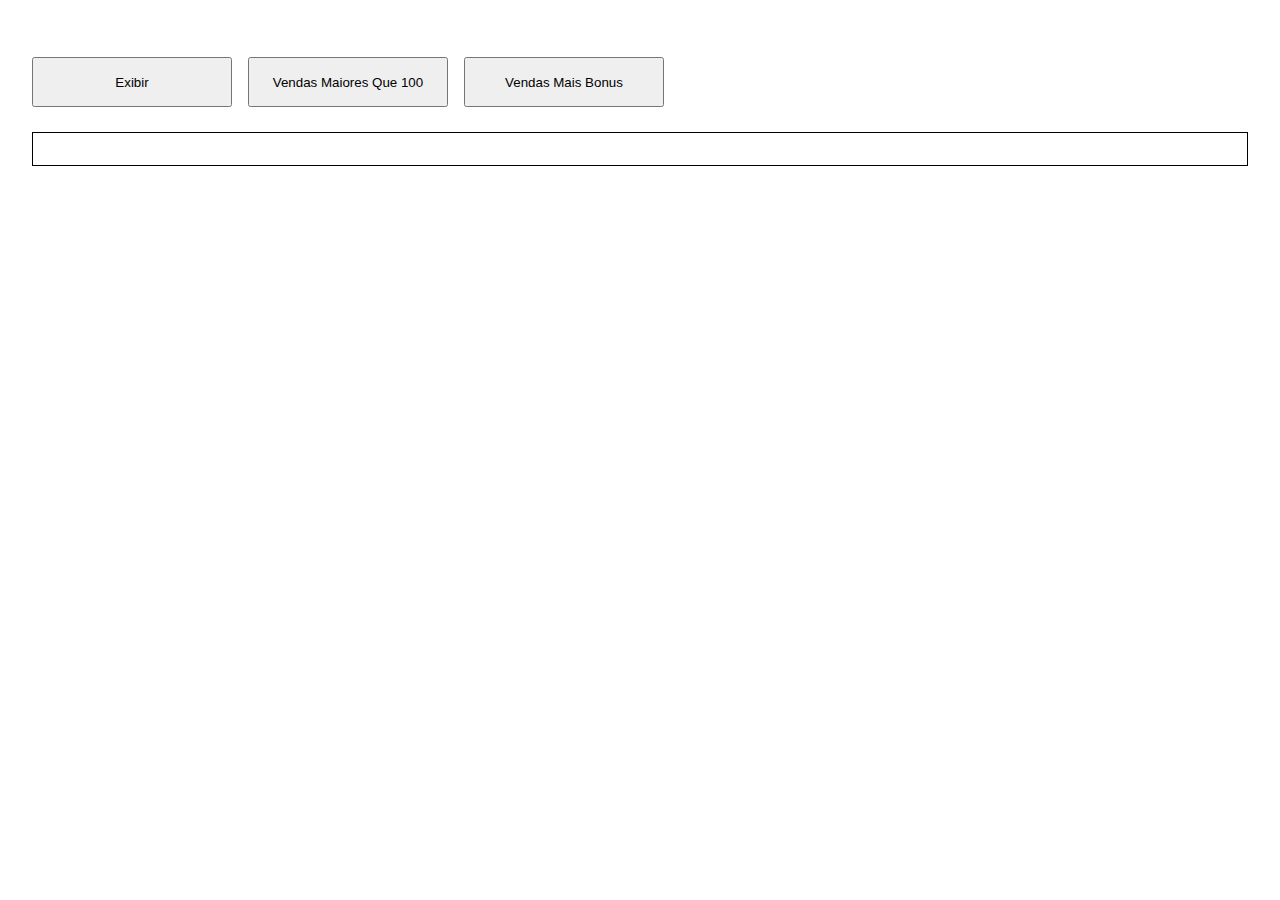
<file: index.html>
<!DOCTYPE html>
<html lang="pt-br">
<head>
    <meta charset="UTF-8">
    <meta name="viewport" content="width=device-width, initial-scale=1.0">
    <link rel="stylesheet" href="style.css">
    <script src="./main.js" defer></script>
    <title>Array</title>
</head>
<body>
    <main>
        <div class="action">
            <button class="exibir" id="exibir">Exibir</button>
            <button class="botar" id="vendas100">Vendas Maiores Que 100</button>
            <button id="bonus">Vendas Mais Bonus</button>
        </div>
        <div class="data-conteiner" id="data-conteiner"></div>
    </main>
</body>
</html>
</file>
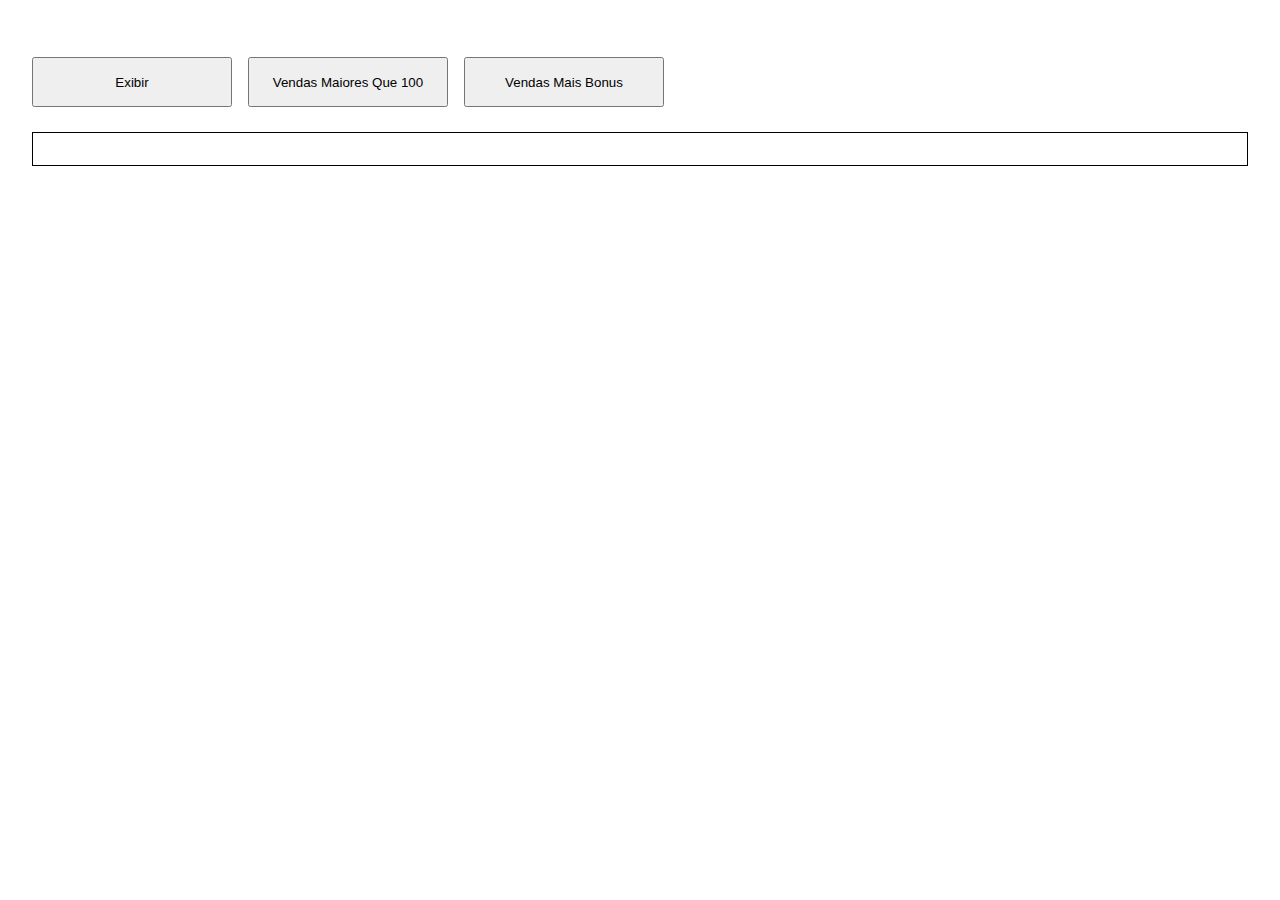
<file: array/index.html>
<!DOCTYPE html>
<html lang="pt-br">
<head>
    <meta charset="UTF-8">
    <meta name="viewport" content="width=device-width, initial-scale=1.0">
    <link rel="stylesheet" href="style.css">
    <script src="./main.js" defer></script>
    <title>Array</title>
</head>
<body>
    <main>
        <div class="action">
            <button class="exibir" id="exibir">Exibir</button>
            <button class="botar" id="vendas100">Vendas Maiores Que 100</button>
            <button id="bonus">Vendas Mais Bonus</button>
        </div>
        <div class="data-conteiner" id="data-conteiner"></div>
    </main>
</body>
</html>
</file>
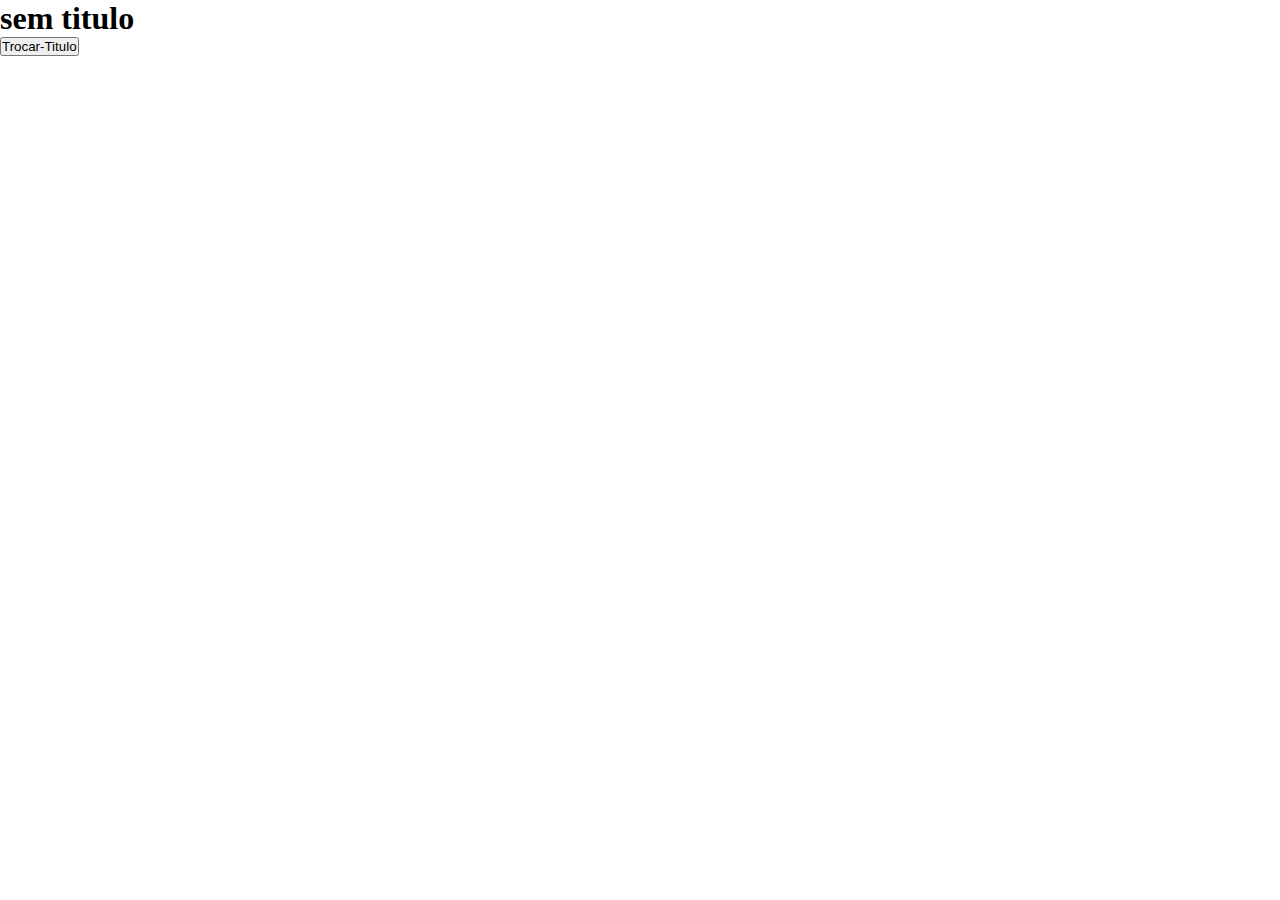
<file: cores/index.html>
<!DOCTYPE html>
<html lang="pt-br">
<head>
    <meta charset="UTF-8">
    <meta name="viewport" content="width=device-width, initial-scale=1.0">
    <link rel="stylesheet" href="style.css">
    <script src="./app.js" defer></script>
    <title>MANIPULANDO TEXTO</title>
</head>
<body>
    <h1 id="titulo">sem titulo</h1>
    <button id="trocar-cor" >Trocar-Titulo</button>
</body>
</html>
</file>
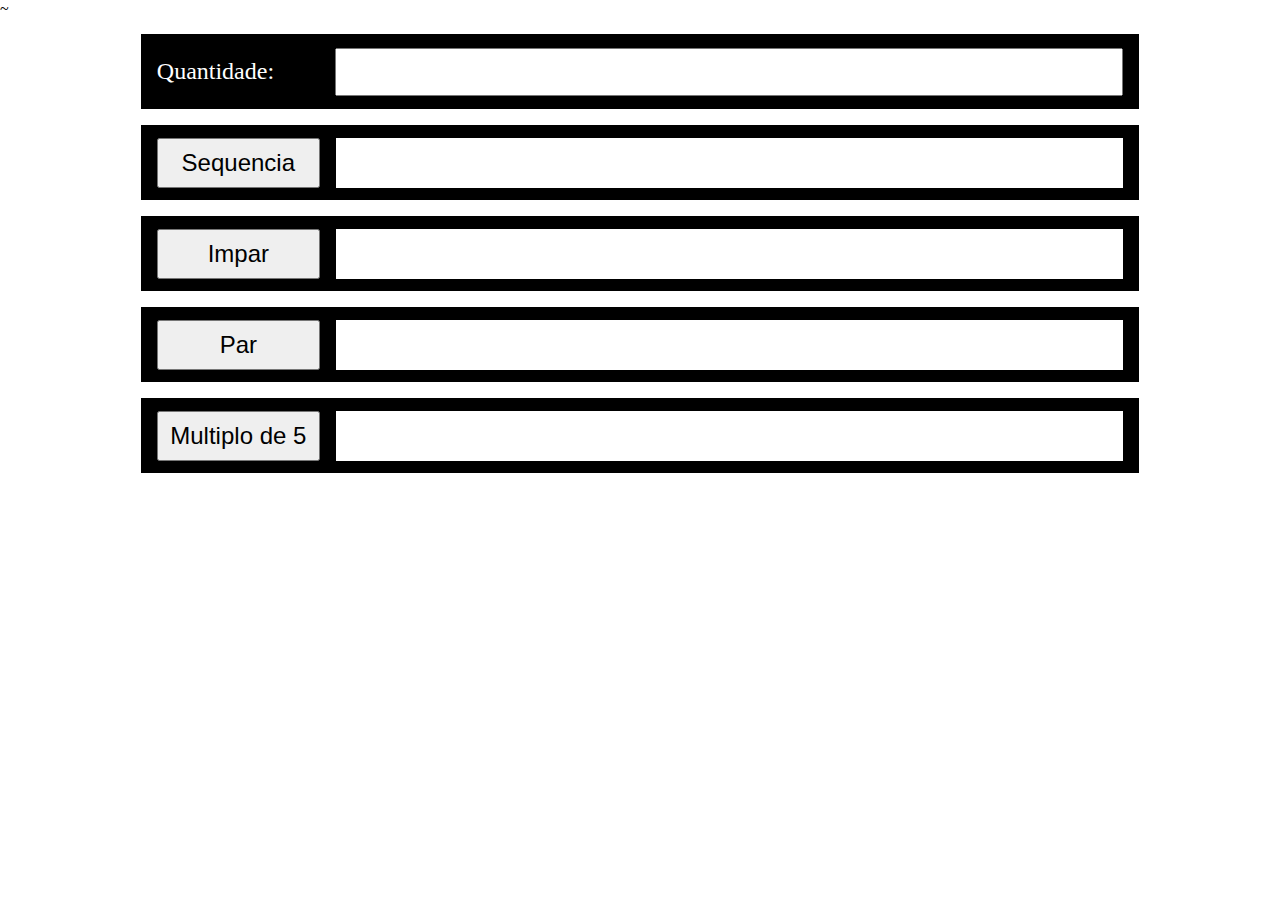
<file: elementos/index.html>
<!DOCTYPE html>
<html lang="ptbr">
<head>
    <meta charset="UTF-8">
    <meta name="viewport" content="width=device-width, initial-scale=1.0">~
    <script src="./main.js" defer></script>
    <link rel="stylesheet" href="style.css">
    <title>Criando Elementos</title>
</head>
<body>
    <div class="conteiner">
        <div class="item">
            <label>Quantidade:</label>
            <input type="number" id="quantidade">
        </div>
        <div class="item">
        <button id="botao-sequencia">Sequencia</button>
            <div class="numeros" id="resultado"></div>
        </div>
        <div class="item">
            <button id="botao-impar">Impar</button>
            <div class="numeros" id="resultado-impar"></div>
        </div>
        <div class="item">
            <button id="botao-par">Par</button>
            <div class="numeros" id="resultado-par"></div>
        </div>
        <div class="item">
            <button id="botao-5">Multiplo de 5</button>
            <div class="numeros" id="resultado-5"></div>
        </div>
    </div>
</body>
</html>
</file>
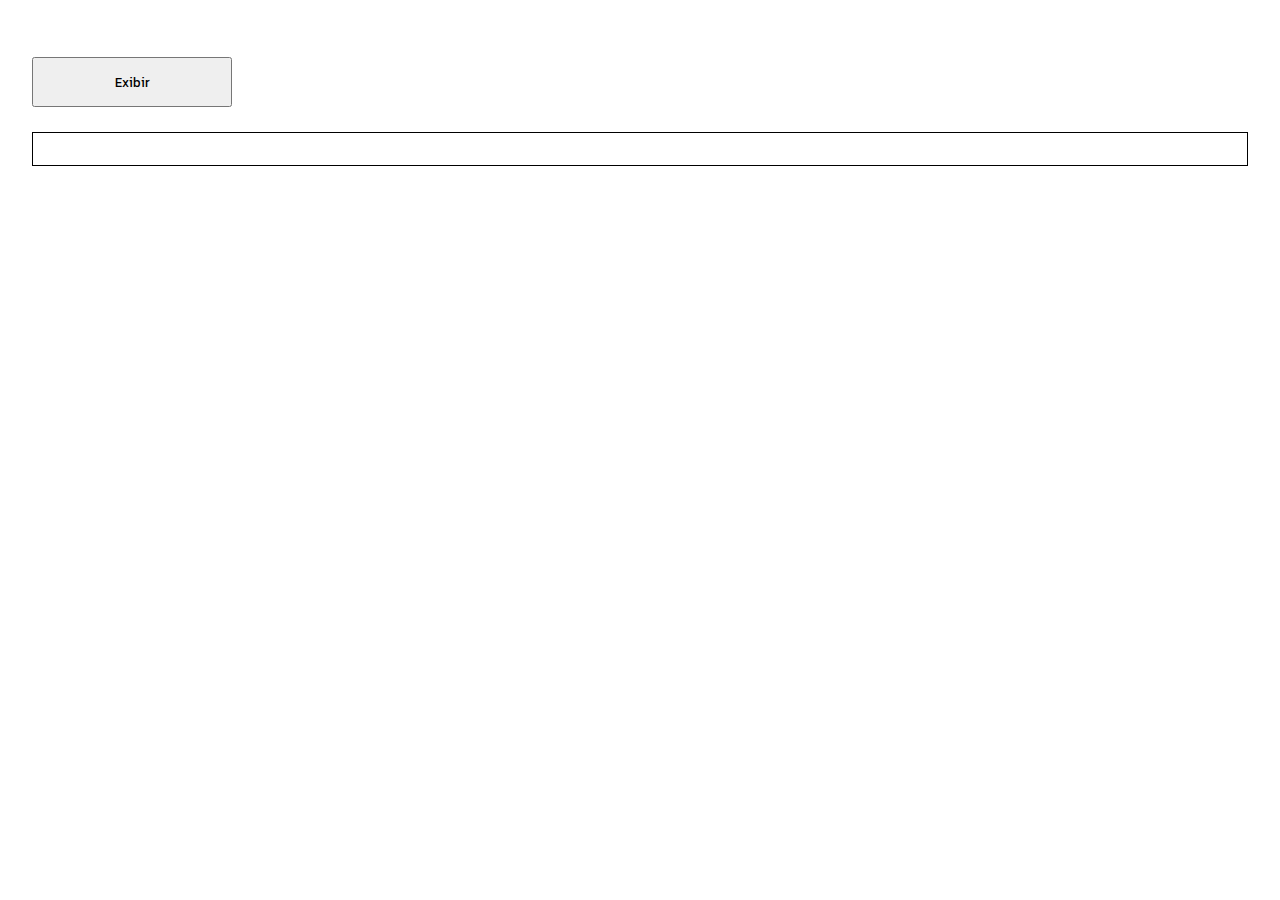
<file: estrutura de dados/index.html>
<!DOCTYPE html>
<html lang="pt-br">
<head>
    <meta charset="UTF-8">
    <meta name="viewport" content="width=device-width, initial-scale=1.0">
    <link rel="preconnect" href="https://fonts.googleapis.com">
    <link rel="preconnect" href="https://fonts.gstatic.com" crossorigin>
    <link href="https://fonts.googleapis.com/css2?family=Kanit:ital@0;1&display=swap" rel="stylesheet">
    <link rel="stylesheet" href="./style.css">
    <script src="./main.js" defer></script>
    <title>Estrutura de Dados</title>
</head>
<body>
    <main>
        <div class="action">
            <button class="exibir" id="exibir">Exibir</button>
        </div>
        <div class="data-container" id="data-container">
        </div>
    </main>
</body>
</html>
</file>
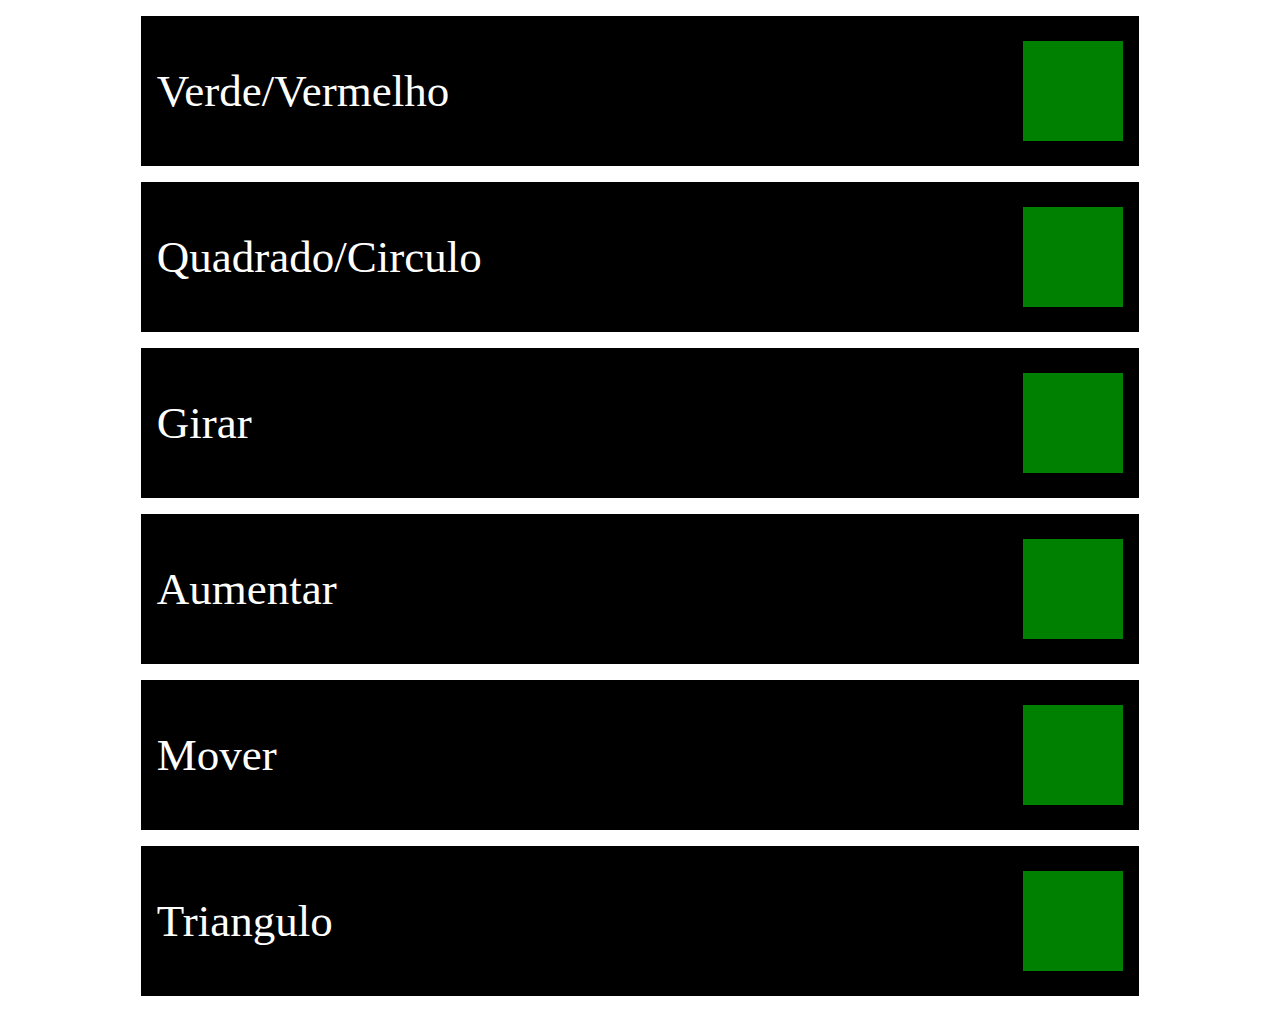
<file: formas/index.html>
<!DOCTYPE html>
<html lang="pt-br">
<head>
    <meta charset="UTF-8">
    <meta name="viewport" content="width=device-width, initial-scale=1.0">
    <link rel="stylesheet" href="style.css">
    <script src="./main.js" defer></script>
    <title>FORMAS</title>
</head>
<body>
    <div class="conteiner">
        <div class="item">
            <div class="texto">Verde/Vermelho</div>
            <div class="forma" id="forma1"></div>
        </div>
        <div class="item">
            <div class="texto">Quadrado/Circulo</div>
            <div class="forma" id="forma2"></div>
        </div>
        <div class="item">
            <div class="texto">Girar</div>
            <div class="forma" id="forma3"></div>
        </div>
        <div class="item">
            <div class="texto">Aumentar </div>
            <div class="forma" id="forma4"></div>
        </div>
        <div class="item">
            <div class="texto">Mover </div>
            <div class="forma" id="forma5"></div>
        </div>
        <div class="item">
            <div class="texto">Triangulo </div>
            <div class="forma" id="forma6"></div>
        </div>
    </div>
</body>
</html>
</file>
<file: style.css>
*{
    padding: 0;
    margin: 0;
    box-sizing: border-box;
}

body{
    height: 100vh;
    padding: 32px;
}

main{
    display: flex;
    flex-direction: column;
}

.action{
    width: 100%;
    height: 100px;
    display: flex;
    align-items: center;
    gap: 16px;
}

.action button{
    height: 50px;
    width: 200px;
}

.data-conteiner{
    width: 100%;
    padding: 16px;
    border: 1px solid black;
    display: flex;
    gap: 16px;
    flex-wrap: wrap;
}

.data-conteiner > div{
    width: 200px;
    height: 200px;
    box-shadow: 2px 2px 6px #ccc;
    display: flex;
    align-items: center;
    justify-content: center;
    font-size: 2rem;
}
</file>
<file: array/style.css>
*{
    padding: 0;
    margin: 0;
    box-sizing: border-box;
}

body{
    height: 100vh;
    padding: 32px;
}

main{
    display: flex;
    flex-direction: column;
}

.action{
    width: 100%;
    height: 100px;
    display: flex;
    align-items: center;
    gap: 16px;
}

.action button{
    height: 50px;
    width: 200px;
}

.data-conteiner{
    width: 100%;
    padding: 16px;
    border: 1px solid black;
    display: flex;
    gap: 16px;
    flex-wrap: wrap;
}

.data-conteiner > div{
    width: 200px;
    height: 200px;
    box-shadow: 2px 2px 6px #ccc;
    display: flex;
    align-items: center;
    justify-content: center;
    font-size: 2rem;
}
</file>
<file: cores/style.css>
*{
    padding: 0;
    margin: 0;
    box-sizing: border-box;
}

.vermelho {
    color: red;
}
.azul {
    color: blue;
}
.amarelo {
    color:yellow ;
}
</file>
<file: elementos/style.css>
*{
    padding: 0;
    margin: 0;
    box-sizing: border-box;
}
.conteiner{
    width: 100vw;
    display: flex;
    flex-direction: column;
    align-items: center;
    padding: 16px;
    gap: 16px;
}
.item{
    background-color: black;
    color: #fff;
    height: 75px;
    width: 80%;
    display: flex;
    justify-content: space-between;
    align-items: center;
    padding-inline: 16px;
    gap: 16px;
    font-size: 1.5rem;
}
.item label{
    width: 200px;
    height: 50px;
    display: flex;
    align-items: center;
}
.item input{
    width: 100%;
    padding: 8px;
    font-size: inherit;
    outline: none;
}
.item button{
    width: 200px;
    height: 50px;
    font-size: inherit;
}
.item .numeros{
    background-color: #fff;
    color: black;
    width: 100%;
    height: 50px;
    padding-inline: 8px;
    overflow-X: scroll;
    white-space: nowrap;
    display: flex;
    align-items: center;
    font-size: inherit;
}
</file>
<file: estrutura de dados/style.css>
*{
    font-family: 'Kanit', sans-serif;
    padding: 0;
    margin: 0;
    box-sizing: border-box;
}

body{

    height: 100vh;
    padding: 32px;
}

main{
    display: flex;
    flex-direction: column;
}

.action{
    height: 100px;
    width: 100%;
    display: flex;
    align-items:center ;
    gap: 16px;
}
.action button{
    height: 50px;
    width: 200px;
    cursor: pointer;
}
.data-container{
    width: 100%;
    padding: 16px;
    border: 1px solid black;
    display: flex;
    flex-wrap: wrap;
    gap: 16px;
}
.card{
    height: 200px;
    width: 200px;
    box-shadow: 5px 4px 3px #aaa;
    font-size: 2rem;
    display: flex;
    justify-content: center;
    align-items: center;
    flex-direction: column;
    gap: 8px;
    border-radius: 10%;
    border: 1px solid black;
    cursor: pointer;
}
.card__photo{
    height: 100px;
    width: 100px;
    border-radius: 50%;
    border: 4px solid rgb(14, 111, 196);
}
.card__name{
    font-size: 1.5rem;
    color: rgb(2, 23, 41);
}
.card__user-id{
    font-size: 1.2rem;
    color: rgb(2, 27, 48);
}
.sombra{
    box-shadow: 2px 2px 3px #f00;
    /*background-color: #f009;*/
}
</file>
<file: formas/style.css>
*{
    padding: 0;
    margin: 0;
    box-sizing: border-box;
}

.conteiner{
    display: flex;
    align-items: center;
    flex-direction: column;
    padding: 16px;
    gap: 16px;
}

.item{
    height: 150px;
    width: 80%;
    background-color: black;
    display: flex;
    justify-content: space-between;
    padding-inline: 16px;
    align-items: center;
}
.forma{
    height: 100px;
    width: 100px;
    background-color: green;
    cursor: pointer;
    transition: 0.4s;
    display: flex;
    align-items: center;
    justify-content: center;
}
.texto {
    color: #fff;
    font-size: 45px;
}
.vermelho{
    background-color: red;
}
.circulo{
    background-color: blue;
    border-radius: 50%;
}
.girar{
    background-color: grey;
    border-radius: 50%;
    rotate: 360000deg;
    flex-grow: 1;
    height: 100%;
    width: 100%;
}
.aumentar{
    background-color: aqua;
    position: absolute;
    flex-grow: 1;
    width: 100%;
}
.mover{
    width: 100px;
    height: 100px;
    transform-style: preserve-3d;
    transition: transform 1.5s;
    transform: rotate3d(1, 1, 1, 30deg);
    margin: 50px auto;
    rotate: 360deg;
    background-color: rgb(229, 255, 0);
}
.triangulo{
    display: flex;
    justify-content: center;
    width: 0;
    height: 0;
    border-left: 40px solid transparent;
    border-right: 40px solid transparent;
    border-bottom: 80px solid rgb(255, 0, 170);
    background-color: black;
    rotate: 360deg;
}
</file>
